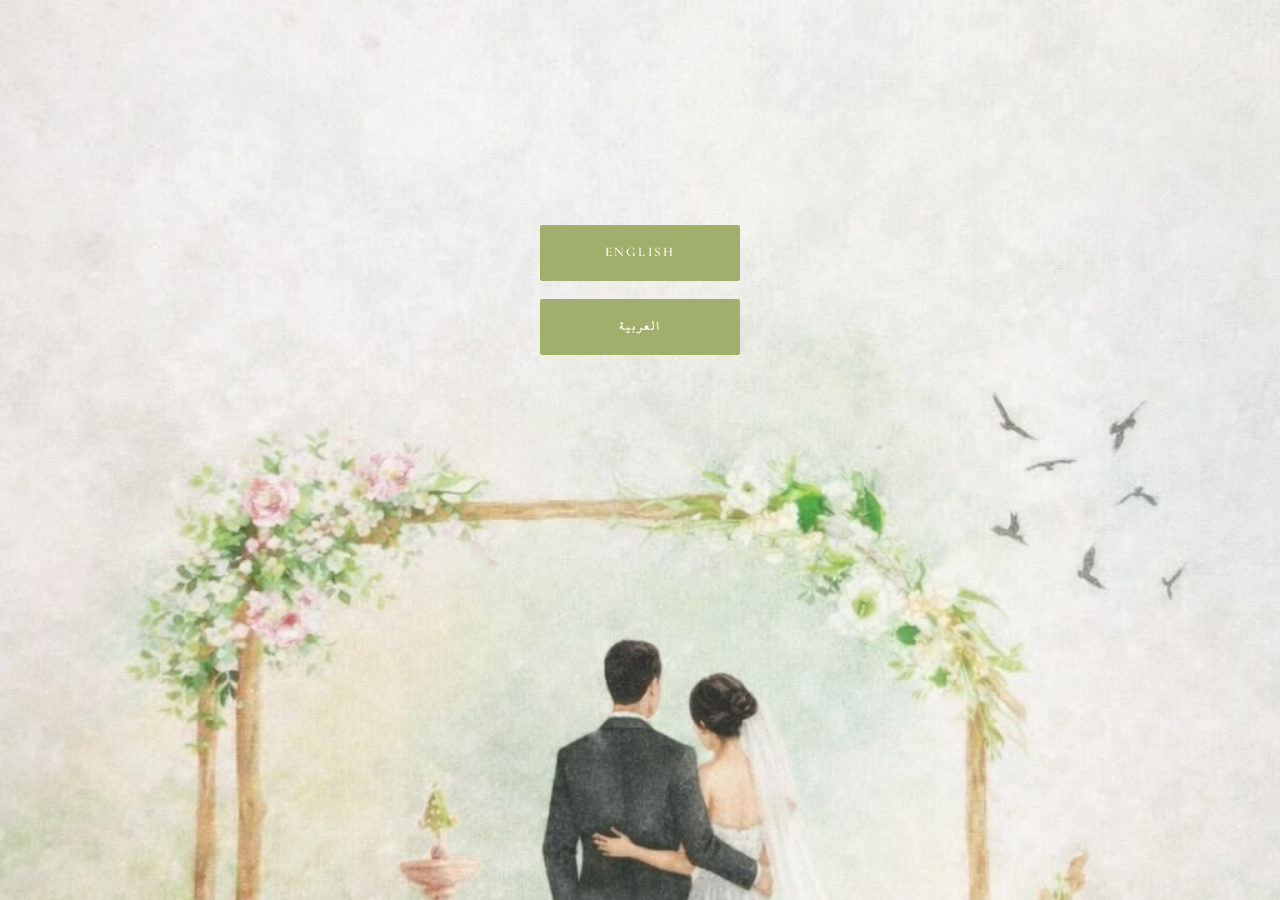
<file: index.html>
<!DOCTYPE html>
<html lang="en">

<head>
  <meta charset="UTF-8">
  <meta name="viewport" content="width=device-width, initial-scale=1.0, viewport-fit=cover">
  <title>Eman &amp; Amr — Wedding Invitation</title>
  <meta name="description" content="Wedding Invitation">

  <link rel="preconnect" href="https://fonts.googleapis.com">
  <link rel="preconnect" href="https://fonts.gstatic.com" crossorigin>
  <link
    href="https://fonts.googleapis.com/css2?family=Playfair+Display:ital,wght@0,400;0,500;0,600;0,700;1,400;1,500;1,600&family=Cormorant+Garamond:ital,wght@0,400;0,500;0,600;0,700;1,400;1,500;1,600&display=swap"
    rel="stylesheet">

  <link rel="icon" type="image/png" href="assets/favicon.png">
  <link rel="stylesheet" href="css/style.css?v=__CACHEBUST__">
</head>

<body>

  <section class="landing" id="landing" style="background-image: url('assets/invitation.jpeg');">
    <!-- <div class="landing__overlay" aria-hidden="true"></div> -->
    <div class="landing__buttons">
      <a href="english.html" class="btn btn--lang" lang="en">English</a>
      <a href="arabic.html" class="btn btn--lang" lang="ar" dir="rtl">العربية</a>
    </div>
  </section>

</body>

</html>
</file>
<file: css/style.css>
/* ===================================================================
   SARAH & JAMES — WEDDING INVITATION
   Token system
   - Background (all sections): #fbf8ef
   - Text: #a85c66
   - Primary accent / borders / buttons: #51662e
   - Secondary accent (lighter): #a0af6c
   Type: Cormorant Garamond (display) + Lato (body/UI) + Parisienne (script accent, used only for "&")
   Signature motif: a hand-drawn botanical sprig (<symbol id="sprig">) reused as
   section dividers, invitation-card corner ornaments, and the footer frame.
   =================================================================== */


@font-face {
    font-family: "Orange Avenue";
    src: url("../fonts/orange-avenue-demo/OrangeAvenueDEMO-Regular.otf") format("opentype");
    font-weight: normal;
    font-style: normal;
}

@font-face {
    font-family: "Runethia";
    src: url("../fonts/runethia/Runethia.otf") format("opentype");
    font-weight: normal;
    font-style: normal;
}

@font-face {
    font-family: "Uthman Taha Naskh";
    src: url("../fonts/KFGQPC_uthman_taha_naskh_regular.ttf") format("truetype");
    font-weight: normal;
    font-style: normal;
}

:root {
  --bg: #fbf8ef;
  --ink: #a85c66;
  --pine: #a85c66;
  --sage: #a0af6c;

  --ink-soft: rgba(168, 92, 102, 0.7);
  --ink-faint: rgba(168, 92, 102, 0.45);
  --pine-faint: rgba(81, 102, 46, 0.18);
  --pine-softer: rgba(81, 102, 46, 0.08);
  --sage-faint: rgba(160, 175, 108, 0.25);

  /* --font-display: 'Cormorant Garamond', 'Georgia', serif;
  --font-body: 'Cormorant Garamond', 'Georgia', serif;*/
  --font-script: 'Beau Rivage', cursive; 

  --font-display: "Orange Avenue", serif;
  --font-body: "Orange Avenue", serif;
  /* --font-script: "Runethia", cursive; */


  --section-pad-y: clamp(64px, 11vw, 128px);
  --container-max: 1080px;
  --text-max: 640px;

  --ease: cubic-bezier(0.22, 0.61, 0.36, 1);
}

/* ---------- Reset ---------- */
*, *::before, *::after { box-sizing: border-box; }
html, body { margin: 0; padding: 0; }
html { scroll-behavior: smooth; -webkit-text-size-adjust: 100%; overflow-x: hidden; }

/* Locks scrolling while the hero video is still loading after autoplay
   was blocked (our Low Power Mode fallback) — removed as soon as the
   video has buffered enough to play. */
html.no-scroll,
html.no-scroll body {
  overflow: hidden;
  height: 100%;
}

body {
  background: var(--bg);
  color: var(--ink);
  font-family: var(--font-body);
  font-weight: 300;
  line-height: 1.65;
  -webkit-font-smoothing: antialiased;
  overflow-x: hidden;
}

img { max-width: 100%; display: block; }
svg { display: block; }

h1, h2, h3 {
  font-family: var(--font-display);
  color: var(--ink);
  margin: 0;
  font-weight: 500;
  letter-spacing: 0.01em;
}

p { margin: 0; }

a { color: inherit; text-decoration: none; }

button { font-family: inherit; }

/* Respect reduced motion */
@media (prefers-reduced-motion: reduce) {
  html { scroll-behavior: auto; }
  *, *::before, *::after {
    animation-duration: 0.001ms !important;
    animation-iteration-count: 1 !important;
    transition-duration: 0.001ms !important;
    scroll-behavior: auto !important;
  }
}

/* ---------- Layout helpers ---------- */
.container {
  max-width: var(--container-max);
  margin: 0 auto;
  padding: 0 calc(24px + env(safe-area-inset-right)) 0 calc(24px + env(safe-area-inset-left));
}

section {
  background: var(--bg);
  padding: var(--section-pad-y) 0;
  text-align: center;
  position: relative;
}

.amp {
  font-family: var(--font-script);
  font-style: normal;
  color: var(--pine);
  padding: 0 0.08em;
  display: inline-block;
}

.section-label {
  font-family: var(--font-body);
  font-size: 0.78rem;
  letter-spacing: 0.08em;
  text-transform: uppercase;
  color: var(--pine);
  margin: 0 0 14px;
  font-weight: 600;
}

.ceremony-location__text .section-label {
  font-family: var(--font-script);
  font-size: clamp(2.6rem, 7vw, 3.6rem);
  text-transform: none;
  letter-spacing: 0.01em;
  font-weight: 400;
}

.venue .section-label {
  font-family: var(--font-script);
  font-size: clamp(2.6rem, 7vw, 3.8rem);
  text-transform: none;
  letter-spacing: 0.01em;
  font-weight: 400;
}

.flourish {
  width: 130px;
  margin: 22px auto 0;
  color: var(--sage);
}

.required { color: var(--ink); opacity: 0.7; }

/* ---------- Scroll reveal ---------- */
.reveal {
  opacity: 0;
  transform: translateY(22px);
  transition: opacity 0.9s var(--ease), transform 0.9s var(--ease);
}
.reveal.is-visible {
  opacity: 1;
  transform: translateY(0);
}

/* ---------- Buttons ---------- */
.btn {
  display: inline-flex;
  align-items: center;
  justify-content: center;
  gap: 8px;
  padding: 16px 38px;
  border-radius: 2px;
  font-family: var(--font-body);
  font-size: 0.82rem;
  letter-spacing: 0.16em;
  text-transform: uppercase;
  font-weight: 600;
  cursor: pointer;
  border: 1px solid var(--pine);
  transition: background 0.3s var(--ease), color 0.3s var(--ease), opacity 0.3s var(--ease);
}

.btn--primary {
  background: var(--sage);
  border-color: var(--sage);
  color: var(--bg);
  -webkit-tap-highlight-color: transparent;
}
@media (hover: hover) and (pointer: fine) {
  .btn--primary:hover { background: var(--pine); border-color: var(--pine); }
}
.btn--primary:focus-visible { outline: 2px solid var(--ink); outline-offset: 3px; }
.btn--primary:disabled { opacity: 0.55; cursor: not-allowed; }


/* ===================================================================
   1. HERO
   =================================================================== */
.hero {
  position: relative;
  min-height: 100vh;
  min-height: 100dvh;
  display: flex;
  align-items: center;
  justify-content: center;
  background: #2c2a22; /* fallback while video/poster loads */
  overflow: hidden;
  padding: 0;
  margin-bottom: 10px; /* ADDED: space between hero and countdown */
}

.hero__video {
  position: absolute;
  inset: 0;
  width: 100%;
  height: 100%;
  object-fit: cover;
  z-index: 0;
}

.hero__overlay {
  position: absolute;
  inset: 0;
  z-index: 1;
  background: linear-gradient(
    180deg,
    rgba(20, 20, 14, 0.38) 0%,
    rgba(20, 20, 14, 0.22) 45%,
    rgba(20, 20, 14, 0.55) 100%
  );
}

.hero__content {
  position: relative;
  z-index: 2;
  text-align: center;
  color: #fbf8ef;
  padding: 0 24px;
}

.hero__eyebrow {
  font-family: var(--font-body);
  font-size: 0.78rem;
  letter-spacing: 0.28em;
  text-transform: uppercase;
  margin: 0 0 18px;
  color: #f3eee0;
}

.hero__names {
  font-size: clamp(2.6rem, 9vw, 5.4rem);
  color: #fffdf7;
  font-weight: 500;
  line-height: 1.05;
  margin: 0;
}
.hero__names .amp { color: #e7dfc4; }

.hero__date {
  margin-top: 18px;
  font-family: var(--font-body);
  letter-spacing: 0.2em;
  font-size: 0.95rem;
  color: #f3eee0;
}

.hero__scroll-cue {
  position: absolute;
  bottom: calc(32px + env(safe-area-inset-bottom));
  left: 50%;
  transform: translateX(-50%);
  z-index: 2;
  width: 1px;
  height: 46px;
}
.hero__scroll-line {
  display: block;
  width: 1px;
  height: 100%;
  background: rgba(251, 248, 239, 0.65);
  animation: scrollCue 2.2s ease-in-out infinite;
  transform-origin: top;
}


.hero__mask {
  position: absolute;
  inset: 0;
  background: var(--bg);
  z-index: 2;
  opacity: 1;
  transition: opacity 0.7s ease;
  pointer-events: none;
}

.hero__mask.is-hidden {
  opacity: 0;
}

@keyframes scrollCue {
  0% { transform: scaleY(0); opacity: 0; }
  35% { transform: scaleY(1); opacity: 1; }
  70% { transform: scaleY(1); opacity: 1; }
  100% { transform: scaleY(0); opacity: 0; }
}

/* ===================================================================
   2. COUNTDOWN
   =================================================================== */
.countdown__heading {
  font-family: var(--font-script);
  font-size: clamp(2.2rem, 6vw, 3rem);
  font-style: normal;
  font-weight: 400;
}

.countdown {
  padding-top: 0;
  background-color: var(--bg);
  min-height: 40vh;
  display: flex;
  align-items: center;
  justify-content: center;
}


/* Override the default section padding for countdown only */
.countdown {
  padding-top: 0;
  padding-bottom: 0; /* REMOVED: Remove bottom padding completely */
  margin-bottom: 0; /* ADDED: Remove any margin */
}

/* Also remove padding from countdown container */
.countdown .container {
  padding-bottom: 0;
}

/* Keep the 200px space between hero and countdown */
/* Hero already has margin-bottom: 200px, so we keep that */
.countdown__timer {
  margin-top: 10px;
  display: flex;
  align-items: center;
  justify-content: center;
  gap: clamp(6px, 2.5vw, 22px);
  width: 100%;
}

.countdown__unit {
  box-sizing: border-box;
  display: flex;
  flex-direction: column;
  align-items: center;
  justify-content: center;
  flex: 1 1 0;
  max-width: clamp(64px, 22vw, 96px);
  padding: clamp(14px, 5vw, 25px) clamp(8px, 4vw, 20px);
  background: var(--bg);
  border: 1px solid var(--pine-faint);
  border-radius: 14px;
  box-shadow: 0 6px 16px rgba(81, 102, 46, 0.10);
}

.countdown__value {
  font-family: var(--font-display);
  font-size: clamp(1.8rem, 6vw, 2.6rem);
  font-weight: 400;
  color: var(--ink);
  line-height: 1;
  font-variant-numeric: tabular-nums;
}

.countdown__label {
  margin-top: 6px;
  font-size: 0.66rem;
  letter-spacing: 0.16em;
  text-transform: uppercase;
  font-family: var(--font-body);
  color: var(--ink);
  opacity: 0.75;
}

.countdown__arrived {
  margin-top: 40px;
  font-family: var(--font-display);
  font-style: italic;
  font-size: 1.4rem;
  color: var(--ink);
}

/* ===================================================================
   3. INVITATION CARD
   =================================================================== */
.invitation__card {
  position: relative;
  background: #fffefb;
  border: 1px solid var(--pine-faint);
  box-shadow: 0 30px 60px -30px rgba(81, 102, 46, 0.22);
  padding: 56px 28px;
  max-width: 920px;
  margin: 0 auto;
  display: flex;
  flex-direction: column;
  gap: 36px;
  text-align: left;
}

.invitation__corner {
  position: absolute;
  width: 78px;
  color: var(--sage);
  opacity: 0.85;
}
.invitation__corner svg { width: 100%; height: auto; }
.invitation__corner--tl { top: 18px; left: 18px; transform: rotate(8deg); }
.invitation__corner--tr { top: 18px; right: 18px; transform: rotate(180deg) scaleY(-1) rotate(8deg); }
.invitation__corner--bl { bottom: 18px; left: 18px; transform: scaleY(-1) rotate(-8deg); }
.invitation__corner--br { bottom: 18px; right: 18px; transform: rotate(180deg) rotate(-8deg); }

.invitation__image {
  width: 100%;
  aspect-ratio: 4 / 3;
  overflow: hidden;
  border: 1px solid var(--pine-faint);
}
.invitation__image img {
  width: 100%;
  height: 100%;
  object-fit: cover;
}

.invitation__text { text-align: center; }

.invitation__text h2 {
  font-size: clamp(1.7rem, 4.5vw, 2.3rem);
  margin-bottom: 22px;
}

.invitation__body {
  max-width: var(--text-max);
  margin: 0 auto 28px;
  font-size: 1.02rem;
  color: var(--ink-soft);
}

.invitation__couple-names {
  font-family: var(--font-display);
  font-size: clamp(1.3rem, 3.4vw, 1.7rem);
  font-style: italic;
  color: var(--pine);
  margin-bottom: 10px;
}

.invitation__date-full {
  font-size: 0.88rem;
  letter-spacing: 0.05em;
  color: var(--ink-soft);
}

/* ===================================================================
   4. CEREMONY & RECEPTION
   =================================================================== */
.schedule__heading { font-size: 0.78rem; }

.schedule__grid {
  margin-top: 48px;
  display: grid;
  grid-template-columns: 1fr;
  gap: 48px;
  max-width: 800px;
  margin-inline: auto;
}

.schedule__item { text-align: center; }

.schedule__image {
  aspect-ratio: 4 / 3;
  overflow: hidden;
  border: 1px solid var(--pine-faint);
  margin-bottom: 22px;
}
.schedule__image img { width: 100%; height: 100%; object-fit: cover; }

.schedule__item h3 {
  font-size: 1.5rem;
  font-style: italic;
  margin-bottom: 6px;
}

.schedule__time {
  font-size: 0.78rem;
  letter-spacing: 0.18em;
  text-transform: uppercase;
  color: var(--pine);
  margin-bottom: 12px;
  font-weight: 600;
}

.schedule__venue {
  font-size: 1.05rem;
  color: var(--ink);
  margin-bottom: 4px;
}

.schedule__address {
  font-size: 0.9rem;
  color: var(--ink-soft);
}

/* ===================================================================
   5. VENUE MAP
   =================================================================== */
.venue__map {
  margin: 44px auto 32px;
  max-width: 900px;
  aspect-ratio: 16 / 10;
  border: 1px solid var(--pine-faint);
  overflow: hidden;
  filter: saturate(0.92);
}
.venue__map iframe {
  width: 100%;
  height: 100%;
  border: 0;
  display: block;
}

.venue__map-fallback {
  display: flex;
  align-items: center;
  justify-content: center;
  width: 100%;
  height: 100%;
  padding: 24px;
  text-align: center;
  font-family: var(--font-body);
  color: var(--ink);
  text-decoration: underline;
  background: var(--bg);
}

/* ===================================================================
   6. RSVP
   =================================================================== */
.rsvp__subtitle {
  margin-top: 10px;
  font-size: 0.95rem;
  color: var(--ink-soft);
}

.rsvp__form {
  margin: 48px auto 0;
  max-width: 520px;
  text-align: left;
  display: flex;
  flex-direction: column;
  gap: 28px;
}

/* Add this new rule to reduce bottom padding of RSVP section */
.rsvp {
  padding-bottom: 20px; /* Reduced from default section padding */
}

.rsvp h2 {
  font-family: var(--font-script);
  font-size: clamp(2.2rem, 6vw, 3rem);
  font-weight: 400;
  letter-spacing: 0.01em;
}

.form-group {
  display: flex;
  flex-direction: column;
  gap: 10px;
  border: none;
  padding: 0;
  margin: 0;
}

.form-group label,
.form-group legend {
  font-size: 0.85rem;
  letter-spacing: 0.05em;
  color: var(--pine);
  font-weight: 600;
  padding: 0;
}

input[type="text"],
textarea {
  width: 100%;
  font-family: var(--font-body);
  font-size: 1rem;
  color: var(--ink);
  background: #fffefb;
  border: 1px solid var(--pine-faint);
  border-radius: 2px;
  padding: 14px 16px;
  transition: border-color 0.25s var(--ease), box-shadow 0.25s var(--ease);
}

input[type="text"]::placeholder,
textarea::placeholder { color: var(--ink-faint); }

input[type="text"]:focus,
textarea:focus {
  outline: none;
  border-color: var(--pine);
  box-shadow: 0 0 0 3px var(--pine-softer);
}

textarea { resize: vertical; min-height: 120px; line-height: 1.5; }

.form-group.has-error input[type="text"],
.form-group.has-error textarea,
.form-group.has-error .stepper {
  border-color: var(--ink);
}

.error-message {
  font-size: 0.78rem;
  color: var(--ink);
  min-height: 1em;
  display: block;
}

/* Radio group */
.radio-group {
  display: flex;
  flex-direction: column;
  gap: 12px;
}

.radio-option {
  display: flex;
  align-items: center;
  gap: 12px;
  cursor: pointer;
  font-size: 0.98rem;
  color: var(--ink);
  font-weight: 400;
}

.radio-option input[type="radio"] {
  position: absolute;
  opacity: 0;
  width: 0;
  height: 0;
}

.radio-custom {
  width: 20px;
  height: 20px;
  border-radius: 50%;
  border: 1px solid var(--sage);
  flex-shrink: 0;
  position: relative;
  transition: border-color 0.2s var(--ease);
}
.radio-custom::after {
  content: '';
  position: absolute;
  inset: 4px;
  border-radius: 50%;
  background: var(--pine);
  transform: scale(0);
  transition: transform 0.2s var(--ease);
}
.radio-option input[type="radio"]:checked + .radio-custom::after { transform: scale(1); }
.radio-option input[type="radio"]:focus-visible + .radio-custom { outline: 2px solid var(--ink); outline-offset: 2px; }

/* Guest stepper */
.stepper {
  display: inline-flex;
  align-items: center;
  border: 1px solid var(--pine-faint);
  border-radius: 2px;
  background: #fffefb;
  width: fit-content;
}

.stepper__btn {
  width: 46px;
  height: 46px;
  border: none;
  background: transparent;
  color: var(--pine);
  font-size: 1.3rem;
  line-height: 1;
  cursor: pointer;
  transition: background 0.2s var(--ease);
}
.stepper__btn:hover { background: var(--sage-faint); }
.stepper__btn:disabled { color: var(--ink-faint); cursor: not-allowed; background: transparent; }
.stepper__btn:focus-visible { outline: 2px solid var(--pine); outline-offset: -2px; }

.stepper input[type="number"] {
  width: 56px;
  text-align: center;
  border: none;
  background: transparent;
  color: var(--ink);
  font-size: 1.05rem;
  font-family: var(--font-body);
  -moz-appearance: textfield;
}
.stepper input[type="number"]::-webkit-outer-spin-button,
.stepper input[type="number"]::-webkit-inner-spin-button {
  -webkit-appearance: none;
  margin: 0;
}

.rsvp__submit { margin-top: 8px; width: 100%; }

.rsvp__status {
  text-align: center;
  font-size: 0.92rem;
  min-height: 1.2em;
  color: var(--pine);
}
.rsvp__status.is-error { color: var(--ink); }

/* ===================================================================
   7. FOOTER
   =================================================================== */
.footer {
  background: var(--bg);
  padding: 72px 24px 56px;
  text-align: center;
}

.footer__sprig {
  width: 130px;
  margin: 0 auto 28px;
  color: var(--sage);
  transform: rotate(180deg);
}

.footer__monogram {
  font-family: var(--font-display);
  font-style: italic;
  font-size: clamp(2.6rem, 8vw, 3.6rem);
  color: var(--pine);
  line-height: 1;
}
.footer__monogram .amp { color: var(--sage); font-size: 0.85em; }

.footer__names {
  margin-top: 14px;
  font-size: 0.95rem;
  letter-spacing: 0.08em;
  color: var(--ink);
}

.footer__date {
  margin-top: 6px;
  font-size: 0.78rem;
  letter-spacing: 0.18em;
  color: var(--ink-soft);
}

/* ===================================================================
   RESPONSIVE — tablet and up
   =================================================================== */
@media (min-width: 700px) {
  .invitation__card {
    flex-direction: row;
    align-items: stretch;
    padding: 64px 56px;
    gap: 48px;
  }
  .invitation__image { width: 42%; aspect-ratio: auto; }
  .invitation__text { width: 58%; text-align: left; }
  .invitation__body { margin-left: 0; }
  .invitation__couple-names,
  .invitation__date-full { text-align: left; }

  .schedule__grid {
    grid-template-columns: 1fr 1fr;
    max-width: var(--container-max);
    gap: 56px;
  }

  .rsvp__form { max-width: 560px; }
}

/* ===================================================================
   RESPONSIVE — desktop
   =================================================================== */
@media (min-width: 1000px) {
  :root { --section-pad-y: 140px; }

  .hero__names { font-size: 6.2rem; }

  .countdown__timer { gap: 28px; }
}

/* ===================================================================
   RESPONSIVE — small phones
   =================================================================== */
@media (max-width: 380px) {
  .btn { padding: 15px 26px; font-size: 0.76rem; }
}





/* .countdown {
  background-image: url('../assets/countdown frame.png');
  background-size: cover;
  background-position: center;
  background-repeat: no-repeat;
} */

/* ===== FLOATING AUDIO TOGGLE BUTTON ===== */
.audio-toggle {
  position: fixed;
  bottom: calc(28px + env(safe-area-inset-bottom));
  right: calc(28px + env(safe-area-inset-right));
  z-index: 9999;
  width: 52px;
  height: 52px;
  border-radius: 50%;
  border: 1.5px solid var(--pine);
  background: rgba(251, 248, 239, 0.92);
  backdrop-filter: blur(6px);
  -webkit-backdrop-filter: blur(6px);
  color: var(--pine);
  cursor: pointer;
  display: flex;
  align-items: center;
  justify-content: center;
  box-shadow: 0 4px 16px rgba(81, 102, 46, 0.2);
  transition: all 0.3s ease;
  padding: 0;
}

.audio-toggle:hover {
  transform: scale(1.08);
  background: var(--bg);
  box-shadow: 0 6px 24px rgba(81, 102, 46, 0.3);
}

.audio-toggle:active {
  transform: scale(0.92);
}

.audio-toggle:focus-visible {
  outline: 2px solid var(--ink);
  outline-offset: 3px;
}

.audio-icon {
  display: block;
  width: 22px;
  height: 22px;
  flex-shrink: 0;
  transition: opacity 0.2s ease;
}

/* Responsive: smaller on mobile */
@media (max-width: 600px) {
  .audio-toggle {
    bottom: calc(20px + env(safe-area-inset-bottom));
    right: calc(20px + env(safe-area-inset-right));
    width: 44px;
    height: 44px;
  }
  .audio-icon {
    width: 18px;
    height: 18px;
  }
}

@media (max-width: 380px) {
  .audio-toggle {
    bottom: calc(16px + env(safe-area-inset-bottom));
    right: calc(16px + env(safe-area-inset-right));
    width: 40px;
    height: 40px;
  }
  .audio-icon {
    width: 16px;
    height: 16px;
  }
}


/* ===================================================================
   FLOWER DIVIDER
   =================================================================== */
.flower-divider {
  background: var(--bg);
  padding: 0 0;
  margin-top: -120px;
  text-align: center;
  display: flex;
  justify-content: center;
  align-items: center;
  overflow: hidden;
}

.flower-divider__image {
  width: 100%;
  max-width: 100%;
  height: auto;
  display: block;
  opacity: 0.85;
  transform: scale(1.2);
  transition: transform 0.4s ease, opacity 0.4s ease;
}

.flower-divider__image:hover {
  transform: scale(1.18);
  opacity: 1;
}

/* Tablet */
@media (max-width: 768px) {
  .flower-divider {
    padding: 15px 0;
  }
  .flower-divider__image {
    width: 100%;
    max-width: 100%;
    margin: 0;
  }
}

/* Mobile */
/* Mobile: Full bleed effect */
@media (max-width: 480px) {
  .flower-divider {
    padding: 10px 0;
    margin: -120px -24px 0; /* Keep top pull-up, match container padding on sides */
  }
  .flower-divider__image {
    width: 110%;
    max-width: 110%;
    margin: 0;
  }
}

/* Small phones */
@media (max-width: 380px) {
  .flower-divider {
    padding: 8px 0;
  }
  .flower-divider__image {
    width: 100%;
    max-width: 100%;
    margin: 0;
  }
}


/* ===================================================================
   3. CEREMONY LOCATION
   =================================================================== */
.ceremony-location {
  background: var(--bg);
  padding: var(--section-pad-y) 0;
}

.ceremony-location__content {
  max-width: 920px;
  margin: 0 auto;
  display: flex;
  flex-direction: column;
  gap: 30px;
}

.ceremony-location__text {
  text-align: center;
}

.ceremony-location__title {
  font-family: var(--font-display);
  font-size: 0.78rem;
  color: var(--ink);
  margin-bottom: 12px;
  font-weight: 500;
}

.ceremony-location__details {
  font-size: 1.1rem;
  color: var(--ink-soft);
  margin-bottom: 8px;
  line-height: 1.6;
}

.ceremony-location__details strong {
  color: var(--pine);
  /* font-weight: 600; */
}

.ceremony-location__venue {
  font-family: var(--font-display);
  font-size: 1.3rem;
  color: var(--pine);
  /* font-style: italic; */
}

.ceremony-location__image-wrapper {
  width: 100%;
  border-radius: 8px;
  overflow: hidden;
  border: 1px solid var(--pine-faint);
}

.ceremony-location__image {
  width: 100%;
  height: auto;
  display: block;
  object-fit: cover;
}

/* Responsive - mobile */
@media (max-width: 480px) {
  .ceremony-location__content {
    gap: 20px;
  }
  
  .ceremony-location__details {
    font-size: 1rem;
  }
  
  .ceremony-location__venue {
    font-size: 1.1rem;
  }
  
  .ceremony-location__image-wrapper {
    border-radius: 6px;
  }
}



/* ===================================================================
   FOOTER - Override to remove borders
   =================================================================== */
.footer .invitation__image {
  border: none !important; /* Remove border */
  aspect-ratio: auto !important; /* Remove forced aspect ratio */
  width: auto !important; /* Let image be natural size */
  height: auto !important; /* Let image determine height */
  display: inline-block; /* Better for footer */
  overflow: visible !important; /* PREVENT CROPPING - show full image */
  border-radius: 0 !important; /* Remove any rounded corners */
  background: transparent; /* Ensure no background */
}

.footer .invitation__image img {
  width: auto !important;
  height: auto !important;
  max-width: 240px; /* DOUBLED from 120px to 240px */
  max-height: 240px; /* DOUBLED from 120px to 240px */
  object-fit: contain !important;
  display: block;
  margin: 0 auto;
  border: none;
  border-radius: 0;
}




.form-notice {
  padding: 16px 18px;
  border: 1px solid var(--pine-faint);
  border-radius: 10px;
  background: var(--pine-softer);
  margin-bottom: 24px;
}

.form-notice p {
  color: var(--ink);
  font-size: 0.92rem;
  line-height: 1.6;
}

.form-notice p + p {
  margin-top: 8px;
}



/* ---------- Language landing buttons ---------- */
.btn--lang {
  min-width: 200px;
  background: var(--sage);
  border-color: var(--sage);
  color: var(--bg);
  -webkit-tap-highlight-color: transparent;
}
@media (hover: hover) and (pointer: fine) {
  .btn--lang:hover { background: var(--pine); border-color: var(--pine); }
}
.btn--lang:focus-visible { outline: 2px solid var(--ink); outline-offset: 3px; }

.btn--lang[lang="en"] { font-family: 'Cormorant Garamond', 'Georgia', serif; }
.btn--lang[lang="ar"] { font-family: "Uthman Taha Naskh", serif; }

/* ---------- Language landing page ---------- */
.landing {
  position: relative;
  min-height: 100vh;
  min-height: 100dvh;
  display: flex;
  align-items: center;
  justify-content: center;
  background-size: cover;
  background-position: center;
  background-repeat: no-repeat;
}

.landing__overlay {
  position: absolute;
  inset: 0;
  background: rgba(0, 0, 0, 0.28);
}

.landing__buttons {
  position: relative;
  z-index: 1;
  display: flex;
  flex-direction: column;
  align-items: center;
  gap: 18px;
  transform: translateY(clamp(-160px, -22vh, -70px));
}
</file>
